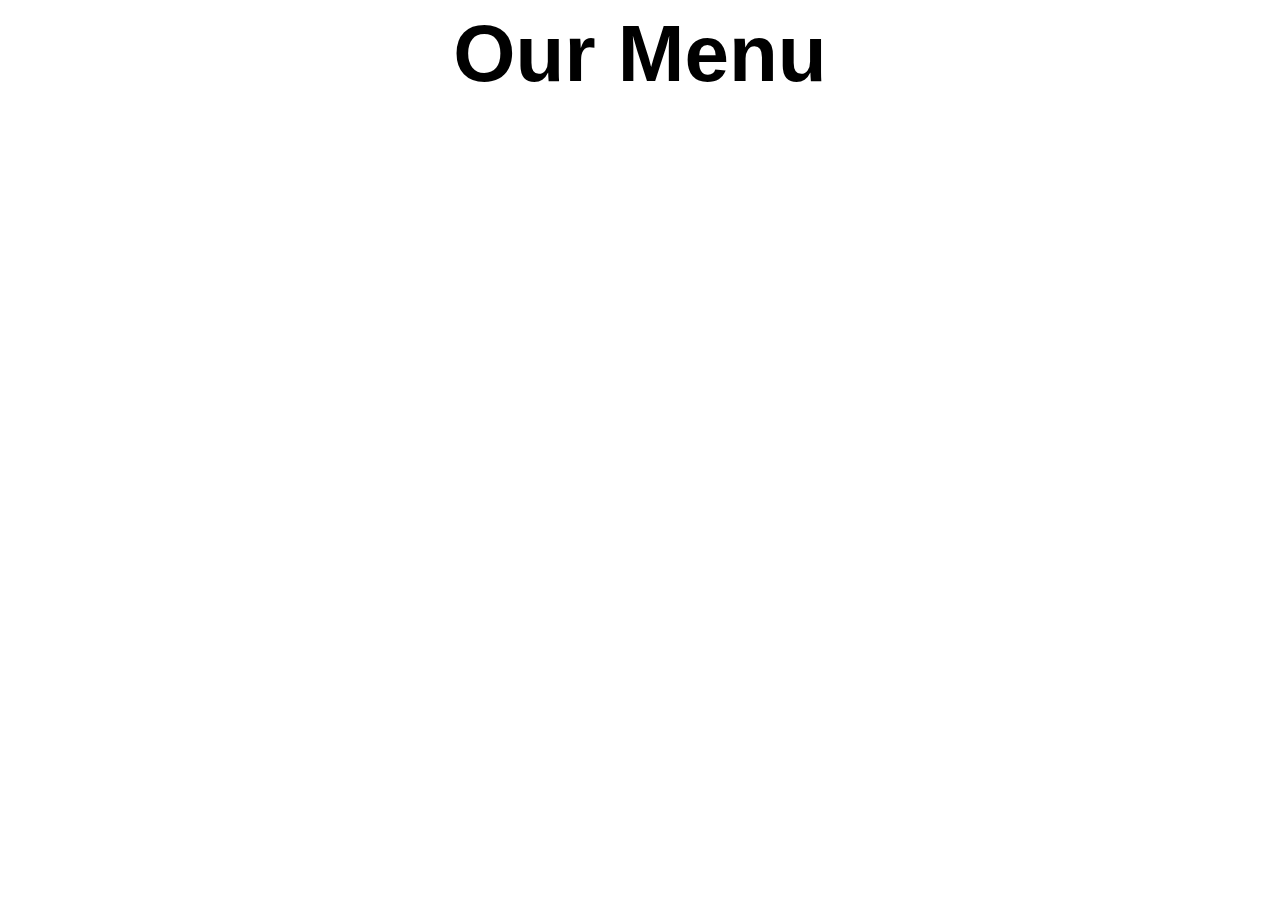
<file: index.html>
<!DOCTYPE html>
<html>
<head>
<meta charset="utf-8">
<title>Restaurant Menu (coursera-web week 2 assigment)</title>
<link rel = "stylesheet" href = "style.css">
</head>
<body>
	<!--Title-->
	<h1 class = "heading">Our Menu
	</h1>
	<!--Menu Items-->
	<div>
		<div>
			
		</div>
		<div>
			
		</div>
		<div>
			
		</div>
	</div>
</body>
</html>
</file>
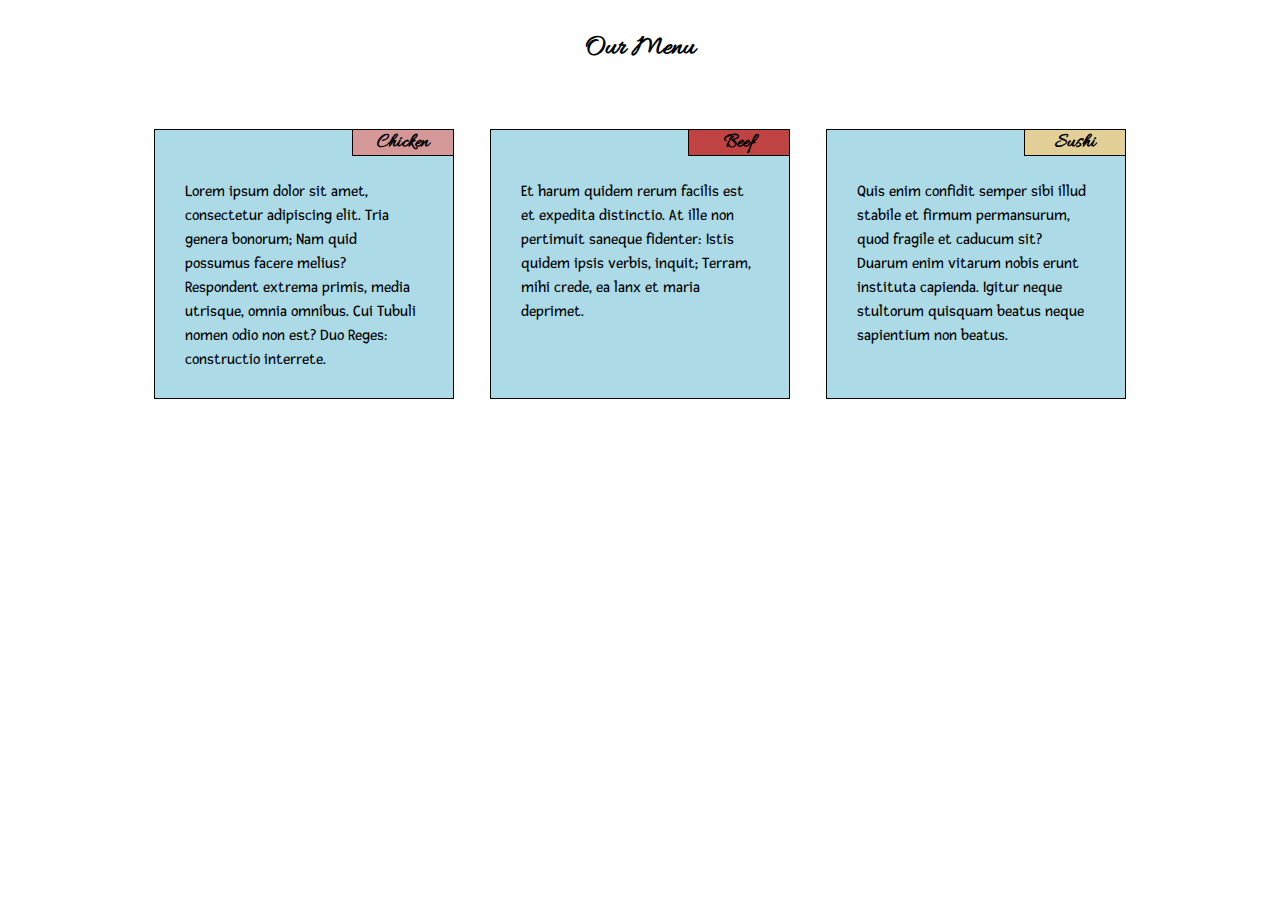
<file: mod2-sol/index.html>
<!DOCTYPE html>
<html lang='en'>

<head>
	<meta charset="utf-8">
	<meta name='viewport' content='width=device-width, initial-scale=1'>
	<title>Restaurant Menu (coursera-web week 2 assigment)</title>	
	<link rel = "stylesheet" href = "css/style.css">
	<link href="https://fonts.googleapis.com/css?family=Allura|Fresca" rel="stylesheet">
</head>

<body>
	
	<!--Title-->
	<h1 class = "heading">Our Menu</h1>

	<!--Menu Items-->
	<div class='content'>
		<div class='entree chicken'>
			<h1 class='entree-title'>Chicken</h1>
			<p>Lorem ipsum dolor sit amet, consectetur adipiscing elit. Tria genera bonorum; Nam quid possumus facere melius? Respondent extrema primis, media utrisque, omnia omnibus. Cui Tubuli nomen odio non est? Duo Reges: constructio interrete. </p>
		</div>
		<div class='entree beef'>
			<h1 class='entree-title'>Beef</h1>
			<p>Et harum quidem rerum facilis est et expedita distinctio. At ille non pertimuit saneque fidenter: Istis quidem ipsis verbis, inquit; Terram, mihi crede, ea lanx et maria deprimet.</p>
		</div>
		<div class='entree sushi'>
			<h1 class='entree-title'>Sushi</h1>
			<p>Quis enim confidit semper sibi illud stabile et firmum permansurum, quod fragile et caducum sit? Duarum enim vitarum nobis erunt instituta capienda. Igitur neque stultorum quisquam beatus neque sapientium non beatus. </p>
		</div>
	</div>
</body>
</html>
</file>
<file: style.css>
body {
	font-family: 'Raleway', sans-serif;
}


.heading {
	text-align: center;
	font-size: 5em;
	margin: auto;
}

.section-title {
	position: absolute;
	right: 0;
	font-size: 1.25em;
}

.title {
	margin: auto;
}
</file>
<file: mod2-sol/css/style.css>
/**/

body {
	font-family: 'Allura', cursive;
}

.heading {
	text-align: center;
	font-size: 28px;
	margin: 1.9375rem 0;
	min-width: 200px;
}

.content {
	text-align: center;
}

.entree {
	border: 1px solid #000;
	box-sizing: border-box;
	background-color: #ACDAE7;
	height: auto;
	margin: 2em 2em;
	padding: 0 20px;
	position: relative;
	min-width: 200px;
}

.entree-title {
	border: 1px solid #000;
	font-size: 20px;
	margin-top: 0;
	position: absolute;
	top: -1px;
	right: -1px;
	text-align: center;
	width: 100px;
}

.chicken .entree-title{
	background-color: #d49898;
}

.beef .entree-title{
	background-color: #bf4343;
}

.sushi .entree-title{
	background-color: #e3cf98;
}

.entree p {
	margin-top: 50px;
	font-size: 16px;
	font-family: 'Fresca', sans-serif;
	text-align: left;
}

@media (max-width: 767px) {
	
}

@media (min-width: 400px) {
	.entree p {
		line-height: 1.5;
	}
}

@media (min-width: 544px) {
	.entree {
		margin-left: auto;
		margin-right: auto;
		max-width: 420px;
	}
}

@media (min-width: 768px) and (max-width: 991px) {
	.entree {
		max-width: 999px;
		margin-bottom: 1em;
		margin-top: 1em;
	}
	.chicken, .beef {
		display: inline-block;
		width: 300px;
		height: 250px;
		vertical-align: top;
	}
	.chicken {
		margin-left: auto;
		margin-right: 1em;
	}
	.beef {
		margin-left: 1em;
		margin-right: auto;
	}
	.sushi {
		width: 636px;
	}
}

@media (min-width: 992px) {
	.chicken, .beef, .sushi {
		display: inline-block;
		vertical-align: top;
		width: 300px;
		height: 270px;
	}
	.chicken {
		margin-left: auto;
		margin-right: 1em;
	}
	.beef {
		margin-left: 1em;
		margin-right: 1em;
	}
	.sushi {
		margin-left: 1em;
		margin-right: auto;
	}
	.entree {
		padding: 0 30px 10px;
	}
}
</file>
